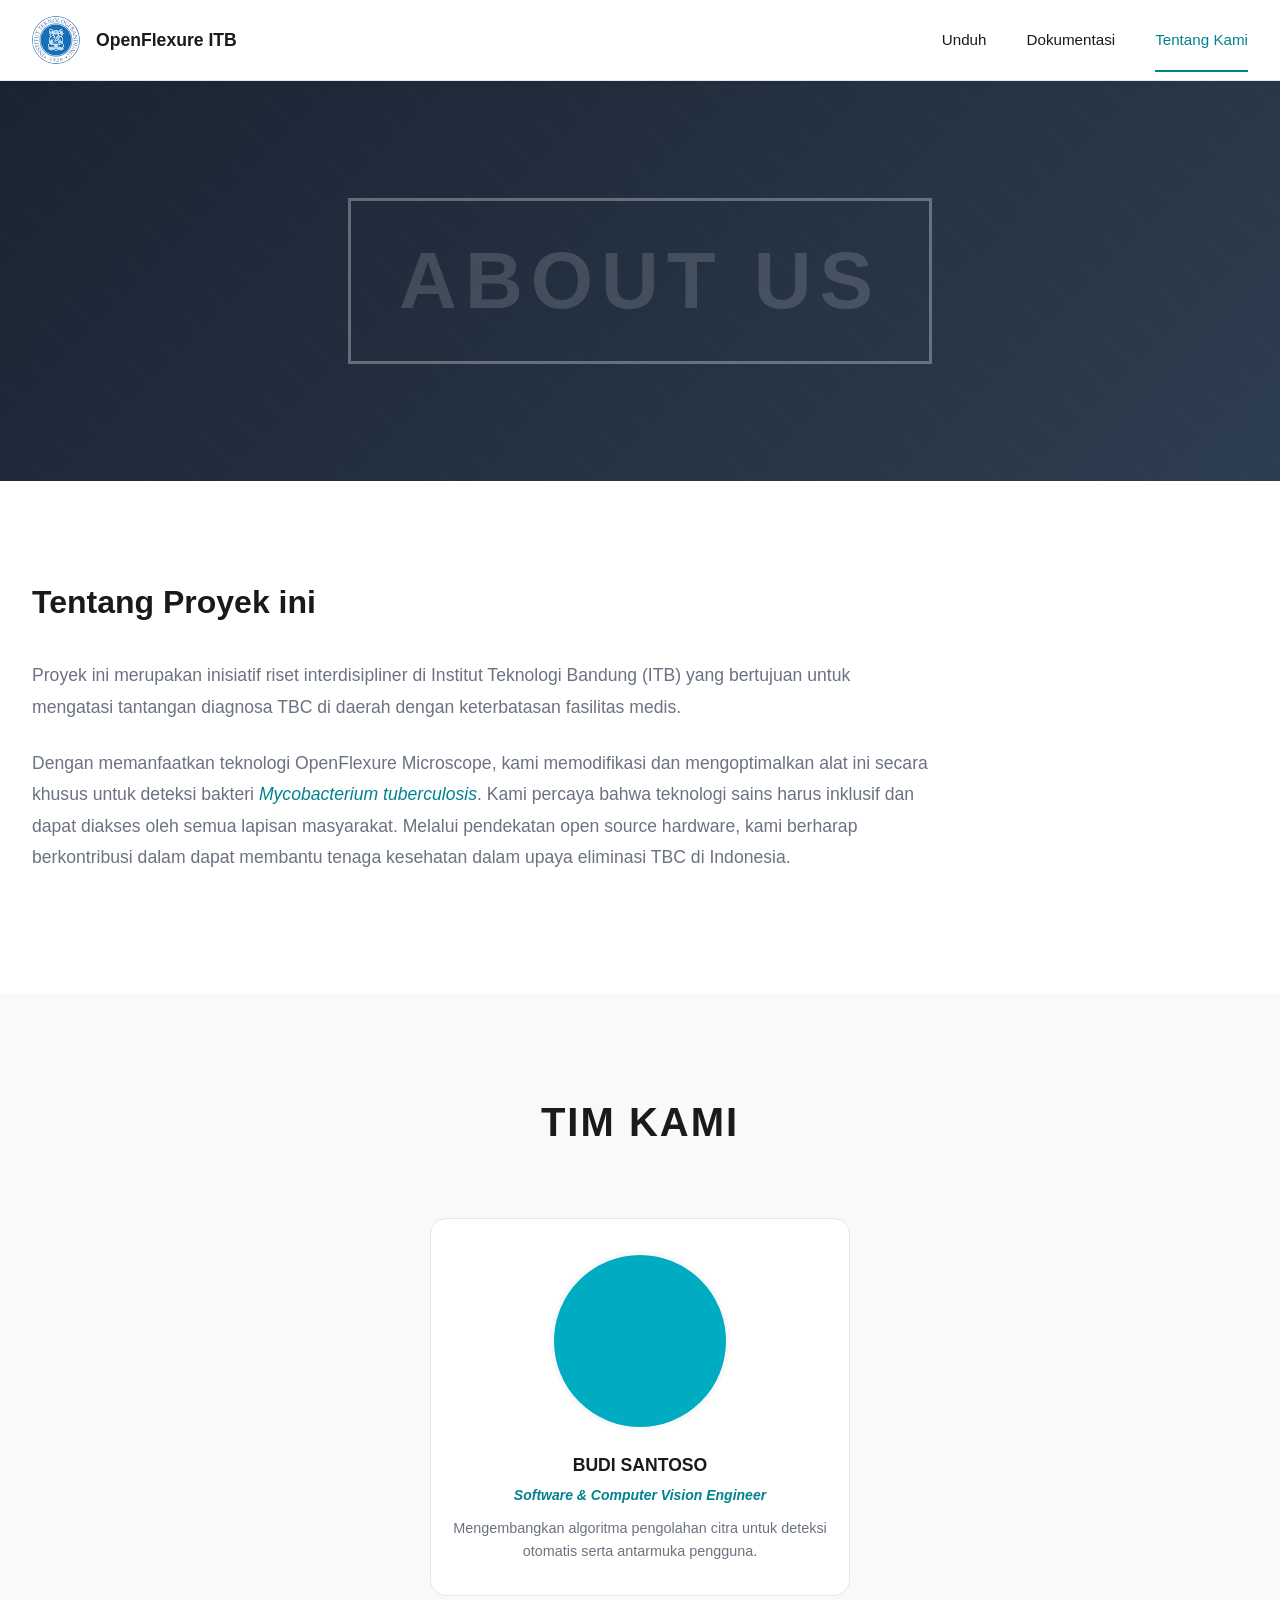
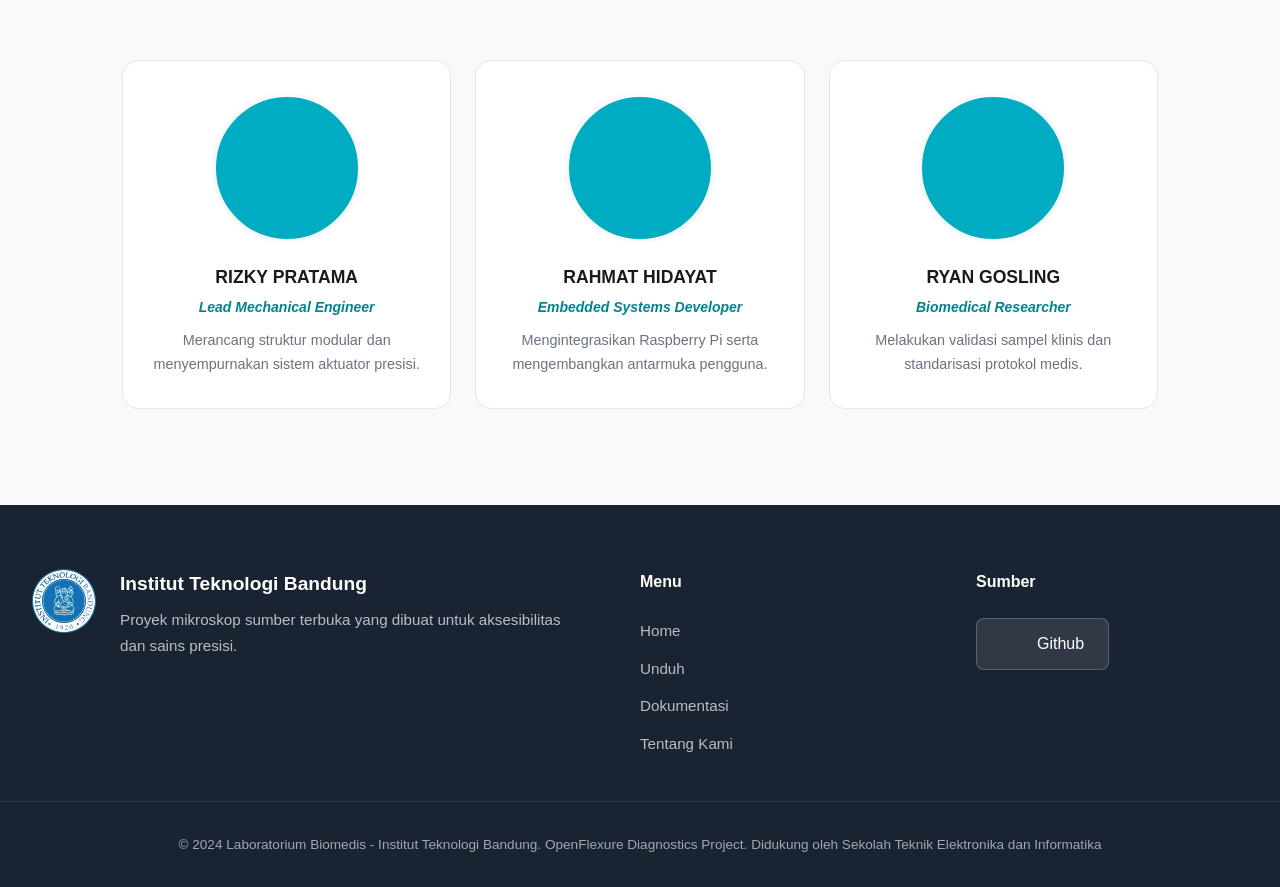
<file: about.html>
<!DOCTYPE html>
<html lang="id">

<head>
    <meta charset="UTF-8">
    <meta name="viewport" content="width=device-width, initial-scale=1.0">
    <title>Tentang Kami - OpenFlexure ITB</title>
    <link rel="stylesheet" href="css/styles.css">
</head>

<body>
    <!-- Navigation -->
    <nav class="navbar">
        <div class="nav-container">
            <a href="index.html" class="nav-logo">
                <img src="assets/images/itb.svg" alt="ITB Logo" class="logo-img">
                <span class="logo-text">OpenFlexure ITB</span>
            </a>
            <ul class="nav-menu">
                <li><a href="downloads.html" class="nav-link">Unduh</a></li>
                <li><a href="docs/index.html" class="nav-link">Dokumentasi</a></li>
                <li><a href="about.html" class="nav-link active">Tentang Kami</a></li>
            </ul>
        </div>
    </nav>

    <!-- About Hero -->
    <section class="about-hero">
        <div class="about-overlay"></div>
        <h1 class="about-hero-title">About Us</h1>
    </section>

    <!-- About Content -->
    <section class="about-content">
        <div class="container">
            <h2 class="about-section-title">Tentang Proyek ini</h2>
            <div class="about-text-block">
                <p>Proyek ini merupakan inisiatif riset interdisipliner di Institut Teknologi Bandung (ITB) yang
                    bertujuan untuk mengatasi tantangan diagnosa TBC di daerah dengan keterbatasan fasilitas medis.</p>
                <p>Dengan memanfaatkan teknologi OpenFlexure Microscope, kami memodifikasi dan mengoptimalkan alat ini
                    secara khusus untuk deteksi bakteri <em>Mycobacterium tuberculosis</em>. Kami percaya bahwa
                    teknologi sains harus inklusif dan dapat diakses oleh semua lapisan masyarakat. Melalui pendekatan
                    open source hardware, kami berharap berkontribusi dalam dapat membantu tenaga kesehatan dalam upaya
                    eliminasi TBC di Indonesia.</p>
            </div>
        </div>
    </section>

    <!-- Team Section -->
    <section class="team-section">
        <div class="container">
            <h2 class="team-title">TIM KAMI</h2>

            <!-- Lead -->
            <div class="team-lead">
                <div class="team-member-card lead-card">
                    <div class="member-photo"></div>
                    <h3 class="member-name">BUDI SANTOSO</h3>
                    <p class="member-role">Software & Computer Vision Engineer</p>
                    <p class="member-desc">Mengembangkan algoritma pengolahan citra untuk deteksi otomatis serta
                        antarmuka pengguna.</p>
                </div>
            </div>

            <!-- Team Members -->
            <div class="team-grid">
                <div class="team-member-card">
                    <div class="member-photo"></div>
                    <h3 class="member-name">RIZKY PRATAMA</h3>
                    <p class="member-role">Lead Mechanical Engineer</p>
                    <p class="member-desc">Merancang struktur modular dan menyempurnakan sistem aktuator presisi.</p>
                </div>
                <div class="team-member-card">
                    <div class="member-photo"></div>
                    <h3 class="member-name">RAHMAT HIDAYAT</h3>
                    <p class="member-role">Embedded Systems Developer</p>
                    <p class="member-desc">Mengintegrasikan Raspberry Pi serta mengembangkan antarmuka pengguna.</p>
                </div>
                <div class="team-member-card">
                    <div class="member-photo"></div>
                    <h3 class="member-name">RYAN GOSLING</h3>
                    <p class="member-role">Biomedical Researcher</p>
                    <p class="member-desc">Melakukan validasi sampel klinis dan standarisasi protokol medis.</p>
                </div>
            </div>
        </div>
    </section>

    <!-- Footer -->
    <footer class="footer">
        <div class="footer-container">
            <div class="footer-about">
                <img src="assets/images/itb.svg" alt="ITB Logo" class="footer-logo">
                <div>
                    <h3 class="footer-title">Institut Teknologi Bandung</h3>
                    <p class="footer-text">Proyek mikroskop sumber terbuka yang dibuat untuk aksesibilitas dan sains
                        presisi.</p>
                </div>
            </div>
            <div class="footer-menu">
                <h4 class="footer-heading">Menu</h4>
                <ul class="footer-links">
                    <li><a href="index.html">Home</a></li>
                    <li><a href="downloads.html">Unduh</a></li>
                    <li><a href="docs.html">Dokumentasi</a></li>
                    <li><a href="about.html">Tentang Kami</a></li>
                </ul>
            </div>
            <div class="footer-source">
                <h4 class="footer-heading">Sumber</h4>
                <a href="https://github.com" class="github-button">
                    <span class="github-icon"></span>
                    Github
                </a>
            </div>
        </div>
        <div class="footer-bottom">
            <p>© 2024 Laboratorium Biomedis - Institut Teknologi Bandung. OpenFlexure Diagnostics Project. Didukung oleh
                Sekolah Teknik Elektronika dan Informatika</p>
        </div>
    </footer>
</body>

</html>
</file>
<file: css/styles.css>
/* ===========================
   CSS Reset & Variables
   =========================== */
* {
  margin: 0;
  padding: 0;
  box-sizing: border-box;
}

:root {
  /* Color Palette - Scientific & Professional */
  --primary-navy: #1a2332;
  --secondary-navy: #2d3e50;
  --accent-teal: #00838f;
  --accent-teal-light: #00acc1;
  --text-dark: #1a1a1a;
  --text-light: #ffffff;
  --text-gray: #6b7280;
  --bg-light: #f8f9fa;
  --bg-white: #ffffff;
  --border-gray: #e5e7eb;
  --bg-navy: #265272; /* Biru ITB */

  /* Typography */
  --font-heading: "Barlow", -apple-system, BlinkMacSystemFont, sans-serif;
  --font-body: "Inter", -apple-system, BlinkMacSystemFont, sans-serif;

  /* Spacing */
  --spacing-xs: 0.5rem;
  --spacing-sm: 1rem;
  --spacing-md: 2rem;
  --spacing-lg: 4rem;
  --spacing-xl: 6rem;

  /* Border Radius */
  --radius-sm: 4px;
  --radius-md: 8px;
  --radius-lg: 16px;

  /* Transitions */
  --transition-fast: 0.2s ease;
  --transition-normal: 0.3s ease;
}

/* Import Professional Fonts */
@import url("https://fonts.googleapis.com/css2?family=Barlow:wght@400;500;600;700&family=Inter:wght@300;400;500;600&display=swap");

body {
  font-family: var(--font-body);
  color: var(--text-dark);
  line-height: 1.6;
  overflow-x: hidden;
}

/* ===========================
   Navigation Bar
   =========================== */
.navbar {
  background: var(--bg-white);
  border-bottom: 1px solid var(--border-gray);
  padding: 1rem 0;
  position: sticky;
  top: 0;
  z-index: 1000;
  box-shadow: 0 2px 4px rgba(0, 0, 0, 0.04);
}

.nav-container {
  max-width: 1400px;
  margin: 0 auto;
  padding: 0 2rem;
  display: flex;
  justify-content: space-between;
  align-items: center;
}

.nav-logo {
  display: flex;
  align-items: center;
  gap: 1rem;
  text-decoration: none;
  cursor: pointer;
  transition: opacity var(--transition-fast);
}

.nav-logo:hover {
  opacity: 0.8;
}

.logo-img {
  width: 48px;
  height: 48px;
  border-radius: 50%;
}

.logo-text {
  font-family: var(--font-heading);
  font-weight: 600;
  font-size: 1.1rem;
  color: var(--text-dark);
  text-decoration: none;
}

.nav-menu {
  display: flex;
  list-style: none;
  gap: 2.5rem;
}

.nav-link {
  text-decoration: none;
  color: var(--text-dark);
  font-weight: 500;
  font-size: 0.95rem;
  transition: color var(--transition-fast);
  position: relative;
}

.nav-link:hover {
  color: var(--accent-teal);
}

.nav-link.active {
  color: var(--accent-teal);
}

.nav-link.active::after {
  content: "";
  position: absolute;
  bottom: -1.5rem;
  left: 0;
  right: 0;
  height: 2px;
  background: var(--accent-teal);
}

/* ===========================
   Hero Section
   =========================== */
.hero {
  background: linear-gradient(
    135deg,
    var(--primary-navy) 0%,
    var(--secondary-navy) 100%
  );
  min-height: 600px;
  display: flex;
  align-items: center;
  justify-content: space-between;
  padding: var(--spacing-lg) 2rem;
  position: relative;
  overflow: hidden;
}

.hero-overlay {
  position: absolute;
  top: 0;
  left: 0;
  right: 0;
  bottom: 0;
  background-image: url("../assets/images/hero-bg.webp");
  background-size: cover;
  background-position: center;
  opacity: 0.15;
  pointer-events: none;
  z-index: 1;
}

/* ── Hero microscope image (satu definisi, tidak duplikat) ── */
.hero-microscope {
  position: relative;
  z-index: 2;
  width: 380px;
  height: auto;
  max-width: 400px;
  border-radius: var(--radius-lg);
  object-fit: contain;
  animation: float 3s ease-in-out infinite;
  flex-shrink: 0;
}

.hero-content {
  max-width: 700px;
  position: relative;
  z-index: 2;
  animation: fadeInUp 0.8s ease;
}

@keyframes fadeInUp {
  from {
    opacity: 0;
    transform: translateY(30px);
  }

  to {
    opacity: 1;
    transform: translateY(0);
  }
}

@keyframes float {
  0%,
  100% {
    transform: translateY(0);
  }

  50% {
    transform: translateY(-20px);
  }
}

.hero-title {
  font-family: var(--font-heading);
  font-size: 3rem;
  font-weight: 700;
  color: var(--text-light);
  line-height: 1.2;
  margin-bottom: 1.5rem;
  letter-spacing: -0.02em;
}

.hero-subtitle {
  font-size: 1.15rem;
  color: rgba(255, 255, 255, 0.9);
  margin-bottom: 2.5rem;
  line-height: 1.7;
  font-weight: 300;
}

.hero-buttons {
  display: flex;
  gap: 1rem;
}

.btn {
  padding: 1rem 2.5rem;
  font-size: 1rem;
  font-weight: 600;
  border: none;
  border-radius: var(--radius-md);
  cursor: pointer;
  text-decoration: none;
  display: inline-block;
  transition: all var(--transition-normal);
  font-family: var(--font-heading);
}

.btn-primary {
  background: var(--text-light);
  color: var(--primary-navy);
}

.btn-primary:hover {
  transform: translateY(-2px);
  box-shadow: 0 8px 20px rgba(0, 0, 0, 0.15);
}

.btn-secondary {
  background: transparent;
  color: var(--text-light);
  border: 2px solid var(--text-light);
}

.btn-secondary:hover {
  background: rgba(255, 255, 255, 0.1);
}

/* ===========================
   Features Section
   =========================== */
.features {
  padding: var(--spacing-xl) 0;
  background: var(--bg-light);
}

.container {
  max-width: 1400px;
  margin: 0 auto;
  padding: 0 2rem;
}

.section-title {
  font-family: var(--font-heading);
  font-size: 2.5rem;
  font-weight: 700;
  text-align: center;
  margin-bottom: var(--spacing-lg);
  color: var(--text-dark);
}

.features-grid {
  display: grid;
  grid-template-columns: repeat(3, 1fr);
  gap: 2rem;
}

.feature-card {
  overflow: hidden;
  position: relative;
  background: var(--bg-navy);
  border-radius: var(--radius-lg);
  padding: 2.5rem;
  transition: all var(--transition-normal);
  border: 1px solid var(--border-gray);
}

.feature-card.card-span-2 {
  grid-column: span 2;
}

.feature-card:hover {
  transform: translateY(-5px);
  box-shadow: 0 12px 24px rgba(0, 0, 0, 0.08);
}

.card-large {
  display: flex;
  justify-content: space-between;
  align-items: center;
  gap: 3rem;
  padding: 3rem;
}

.card-vertical {
  display: flex;
  flex-direction: column;
  gap: 1.5rem;
  padding: 2.5rem;
}

.card-vertical .feature-content {
  flex: none;
}

.card-vertical .feature-image {
  width: 100%;
  height: 200px;
}

.card-centered {
  display: flex;
  flex-direction: column;
  align-items: center;
  text-align: center;
}

.feature-content {
  flex: 1;
}

.feature-title {
  font-family: var(--font-heading);
  font-size: 1.5rem;
  font-weight: 600;
  color: var(--text-light);
  margin-bottom: 1rem;
}

.feature-description {
  color: var(--text-light);
  line-height: 1.7;
  font-size: 1rem;
}

.feature-image {
  overflow: hidden;
  width: 280px;
  height: 280px;
  border-radius: var(--radius-md);
  background: linear-gradient(
    135deg,
    var(--accent-teal-light),
    var(--accent-teal)
  );
  flex-shrink: 0;
}

.feature-icon {
  width: 80px;
  height: 80px;
  border-radius: var(--radius-md);
  margin-bottom: 1.5rem;
}

.feature-image img {
  width: 100%;
  height: 100%;
  object-fit: cover;
  border-radius: inherit;
}

.feature-icon img {
  width: 100%;
  height: 100%;
  object-fit: contain;
  border-radius: inherit;
}

.microscope-view {
  width: 100%;
  height: 100%;
  background:
    radial-gradient(
      circle at 50% 50%,
      rgba(255, 255, 255, 0.3),
      transparent 60%
    ),
    linear-gradient(135deg, var(--accent-teal-light), var(--accent-teal));
  border-radius: var(--radius-md);
}

.printing-parts {
  width: 100%;
  height: 100%;
  background: repeating-linear-gradient(
    45deg,
    var(--accent-teal-light),
    var(--accent-teal-light) 10px,
    var(--accent-teal) 10px,
    var(--accent-teal) 20px
  );
  border-radius: var(--radius-md);
  opacity: 0.9;
}

.card-centered .feature-icon {
  margin: 0 0 1.5rem 0;
}

/* ===========================
   Gallery Section
   =========================== */
.gallery {
  padding: var(--spacing-xl) 0;
  background: var(--primary-navy);
  position: relative;
}

.gallery::before {
  content: "";
  position: absolute;
  top: 0;
  left: 0;
  right: 0;
  bottom: 0;
  background: repeating-linear-gradient(
    0deg,
    transparent,
    transparent 2px,
    rgba(255, 255, 255, 0.02) 2px,
    rgba(255, 255, 255, 0.02) 4px
  );
  pointer-events: none;
}

.gallery-header {
  text-align: center;
  margin-bottom: var(--spacing-md);
}

.gallery .section-title {
  color: var(--text-light);
}

.gallery-slider {
  max-width: 1000px;
  margin: 0 auto;
  position: relative;
  padding: 0 4rem;
}

.gallery-track {
  overflow: hidden;
}

.gallery-slide {
  display: flex;
  flex-direction: column;
  align-items: center;
  gap: 2rem;
}

.gallery-image {
  width: 400px;
  height: 400px;
  border-radius: 50%;
  border: 10px solid rgba(255, 255, 255, 0.1);
  box-shadow: 0 20px 60px rgba(0, 0, 0, 0.3);
  overflow: hidden;
  display: flex;
  justify-content: center;
  align-items: center;
  background-color: var(--bg-navy);
}

.gallery-image img {
  width: 100%;
  height: 100%;
  object-fit: cover;
}

.gallery-caption {
  color: rgba(255, 255, 255, 0.9);
  text-align: center;
  max-width: 700px;
  font-size: 1rem;
  line-height: 1.7;
}

.gallery-nav {
  position: absolute;
  top: 50%;
  transform: translateY(-50%);
  background: rgba(255, 255, 255, 0.1);
  border: 2px solid rgba(255, 255, 255, 0.2);
  color: var(--text-light);
  width: 50px;
  height: 50px;
  border-radius: 50%;
  font-size: 1.5rem;
  cursor: pointer;
  transition: all var(--transition-normal);
}

.gallery-nav:hover {
  background: rgba(255, 255, 255, 0.2);
}

.gallery-nav.prev {
  left: 0;
}

.gallery-nav.next {
  right: 0;
}

/* ===========================
   Footer
   =========================== */
.footer {
  background: var(--primary-navy);
  color: var(--text-light);
  padding: var(--spacing-lg) 0 var(--spacing-md);
}

.footer-container {
  max-width: 1400px;
  margin: 0 auto;
  padding: 0 2rem;
  display: grid;
  grid-template-columns: 2fr 1fr 1fr;
  gap: 4rem;
  margin-bottom: var(--spacing-md);
}

.footer-about {
  display: flex;
  gap: 1.5rem;
}

.footer-logo {
  width: 64px;
  height: 64px;
  background: var(--accent-teal);
  border-radius: 50%;
  flex-shrink: 0;
}

.footer-title {
  font-family: var(--font-heading);
  font-size: 1.2rem;
  font-weight: 600;
  margin-bottom: 0.5rem;
}

.footer-text {
  color: rgba(255, 255, 255, 0.7);
  line-height: 1.7;
  font-size: 0.95rem;
}

.footer-heading {
  font-family: var(--font-heading);
  font-size: 1rem;
  font-weight: 600;
  margin-bottom: 1.5rem;
}

.footer-links {
  list-style: none;
}

.footer-links li {
  margin-bottom: 0.75rem;
}

.footer-links a {
  color: rgba(255, 255, 255, 0.7);
  text-decoration: none;
  transition: color var(--transition-fast);
  font-size: 0.95rem;
}

.footer-links a:hover {
  color: var(--text-light);
}

.github-button {
  display: inline-flex;
  align-items: center;
  gap: 0.75rem;
  padding: 0.75rem 1.5rem;
  background: rgba(255, 255, 255, 0.1);
  border: 1px solid rgba(255, 255, 255, 0.2);
  border-radius: var(--radius-md);
  color: var(--text-light);
  text-decoration: none;
  font-weight: 500;
  transition: all var(--transition-normal);
}

.github-button:hover {
  background: rgba(255, 255, 255, 0.15);
  transform: translateY(-2px);
}

.github-icon {
  width: 24px;
  height: 24px;
  object-fit: contain;
}

.footer-bottom {
  max-width: 1400px;
  margin: 0 auto;
  padding: var(--spacing-md) 2rem 0;
  border-top: 1px solid rgba(255, 255, 255, 0.1);
  text-align: center;
}

.footer-bottom p {
  color: rgba(255, 255, 255, 0.6);
  font-size: 0.85rem;
  line-height: 1.6;
}

/* ===========================
   About Page Styles
   =========================== */
.about-hero {
  /* Pastikan full width — tidak boleh ada max-width di sini */
  width: 100%;
  background: linear-gradient(
    135deg,
    var(--primary-navy) 0%,
    var(--secondary-navy) 100%
  );
  min-height: 400px;
  display: flex;
  align-items: center;
  justify-content: center;
  position: relative;
  overflow: hidden;
}

.about-overlay {
  position: absolute;
  top: 0;
  left: 0;
  right: 0;
  bottom: 0;
  background-image: url('data:image/svg+xml,<svg width="100" height="100" xmlns="http://www.w3.org/2000/svg"><rect width="100" height="100" fill="none"/><path d="M0 0L50 50M50 0L100 50M0 50L50 100M50 50L100 100" stroke="rgba(255,255,255,0.03)" stroke-width="1"/></svg>');
  background-size: 100px 100px;
}

.about-hero-title {
  font-family: var(--font-heading);
  font-size: 5rem;
  font-weight: 700;
  color: rgba(255, 255, 255, 0.15);
  text-transform: uppercase;
  letter-spacing: 0.1em;
  position: relative;
  z-index: 2;
  border: 3px solid rgba(255, 255, 255, 0.3);
  padding: 1rem 3rem;
  animation: fadeIn 1s ease;
}

@keyframes fadeIn {
  from {
    opacity: 0;
  }

  to {
    opacity: 1;
  }
}

.about-content {
  padding: var(--spacing-xl) 0;
}

.about-section-title {
  font-family: var(--font-heading);
  font-size: 2rem;
  font-weight: 700;
  margin-bottom: var(--spacing-md);
  color: var(--text-dark);
}

.about-text-block {
  max-width: 900px;
}

.about-text-block p {
  font-size: 1.1rem;
  line-height: 1.8;
  color: var(--text-gray);
  margin-bottom: 1.5rem;
}

.about-text-block em {
  font-style: italic;
  color: var(--accent-teal);
  font-weight: 500;
}

.team-section {
  padding: var(--spacing-xl, 4rem) 0;
  background: var(--bg-light, #f8f9fa);
}

.team-title {
  font-family: var(--font-heading, sans-serif);
  font-size: 2.5rem;
  font-weight: 700;
  text-align: center;
  margin-bottom: var(--spacing-lg, 3rem);
  letter-spacing: 0.05em;
  color: var(--text-dark, #333);
}

.team-lead {
  display: flex;
  justify-content: center;
  margin-bottom: var(--spacing-lg, 3rem);
  padding: 0 2rem;
}

.team-member-card {
  background: var(--bg-white, #ffffff);
  border-radius: var(--radius-lg, 12px);
  /* Padding lebih kecil agar foto tidak terjepit */
  padding: 2rem 1.25rem;
  text-align: center;
  border: 1px solid var(--border-gray, #eaeaea);
  transition: all var(--transition-normal, 0.3s ease);
  display: flex;
  flex-direction: column;
  align-items: center;
  /* Pastikan card tidak overflow ke luar */
  overflow: hidden;
  min-width: 0;
}

.team-member-card:hover {
  transform: translateY(-8px);
  box-shadow: 0 16px 32px rgba(0, 0, 0, 0.12);
}

.lead-card {
  max-width: 420px;
  width: 100%;
}

.member-photo {
  /* Ukuran relatif agar menyesuaikan lebar card */
  width: 150px;
  height: 150px;
  border-radius: 50%;
  margin: 0 auto 1.25rem;
  border: 4px solid var(--bg-light, #f8f9fa);
  overflow: hidden;
  position: relative;
  flex-shrink: 0;
  background: var(--accent-teal-light, #e0f2f1);
}

/* Lead card boleh foto lebih besar */
.lead-card .member-photo {
  width: 180px;
  height: 180px;
}

.member-photo img {
  position: absolute;
  top: 0;
  left: 0;
  width: 100%;
  height: 100%;
  object-fit: cover;
  object-position: center top;
  display: block;
}

.member-name {
  font-family: var(--font-heading, sans-serif);
  font-size: 1.1rem;
  font-weight: 700;
  margin-bottom: 0.4rem;
  color: var(--text-dark, #333);
  /* Cegah nama terpotong */
  word-break: break-word;
}

.member-role {
  color: var(--accent-teal, #008080);
  font-weight: 600;
  margin-bottom: 0.75rem;
  font-size: 0.875rem;
  font-style: italic;
  line-height: 1.4;
}

.member-desc {
  color: var(--text-gray, #666);
  line-height: 1.6;
  font-size: 0.9rem;
}

.team-grid {
  display: grid;
  /* 3 kolom di desktop, 2 di tablet, 1 di mobile — lebih aman dari minmax 280px */
  grid-template-columns: repeat(3, 1fr);
  gap: 1.5rem;
  max-width: 1100px;
  margin: 0 auto;
  padding: 0 2rem;
}

/* ===========================
   Documentation Page Styles
   =========================== */
.docs-layout {
  display: grid;
  grid-template-columns: 280px 1fr;
  min-height: calc(100vh - 200px);
}

.docs-sidebar {
  background: var(--bg-light);
  border-right: 1px solid var(--border-gray);
  padding: 2rem 0;
  position: sticky;
  top: 80px;
  height: fit-content;
  max-height: calc(100vh - 100px);
  overflow-y: auto;
}

.docs-nav-section {
  margin-bottom: 1.5rem;
}

.docs-nav-toggle {
  width: 100%;
  padding: 0.75rem 1.5rem;
  background: transparent;
  border: none;
  text-align: left;
  font-family: var(--font-heading);
  font-weight: 600;
  font-size: 0.75rem;
  letter-spacing: 0.05em;
  color: var(--text-gray);
  cursor: pointer;
  transition: color var(--transition-fast);
}

.docs-nav-toggle:hover,
.docs-nav-toggle.active {
  color: var(--text-dark);
}

.docs-nav-list {
  list-style: none;
  display: none;
}

.docs-nav-list.active {
  display: block;
}

.docs-nav-list li {
  margin-bottom: 0.25rem;
}

.docs-nav-list a {
  display: block;
  padding: 0.5rem 1.5rem 0.5rem 2.5rem;
  color: var(--text-gray);
  text-decoration: none;
  font-size: 0.9rem;
  transition: all var(--transition-fast);
  border-left: 2px solid transparent;
}

.docs-nav-list a:hover {
  color: var(--text-dark);
  background: rgba(0, 131, 143, 0.05);
}

.docs-nav-list a.active {
  color: var(--accent-teal);
  background: rgba(0, 131, 143, 0.1);
  border-left-color: var(--accent-teal);
  font-weight: 500;
}

.docs-main {
  padding: 3rem 4rem;
  max-width: 1000px;
}

.docs-breadcrumb {
  font-size: 0.85rem;
  color: var(--text-gray);
  margin-bottom: 2rem;
}

.breadcrumb-separator {
  margin: 0 0.5rem;
}

.docs-title {
  font-family: var(--font-heading);
  font-size: 2.5rem;
  font-weight: 700;
  margin-bottom: 2rem;
  color: var(--text-dark);
}

.docs-step {
  margin-bottom: 3rem;
}

.step-header {
  display: flex;
  align-items: center;
  gap: 1rem;
  margin-bottom: 1.5rem;
}

.step-number {
  width: 40px;
  height: 40px;
  background: var(--accent-teal);
  color: var(--text-light);
  border-radius: 50%;
  display: flex;
  align-items: center;
  justify-content: center;
  font-weight: 700;
  font-size: 1.2rem;
  flex-shrink: 0;
}

.step-title {
  font-family: var(--font-heading);
  font-size: 1.5rem;
  font-weight: 600;
  color: var(--text-dark);
}

.step-text {
  color: var(--text-gray);
  line-height: 1.8;
  margin-bottom: 1.5rem;
}

.docs-link {
  color: var(--accent-teal);
  text-decoration: underline;
}

.info-box {
  background: var(--bg-white);
  border: 1px solid var(--border-gray);
  border-radius: var(--radius-lg);
  padding: 2rem;
  margin-top: 1.5rem;
}

.info-box-title {
  font-family: var(--font-heading);
  font-size: 1.2rem;
  font-weight: 600;
  margin-bottom: 1rem;
  color: var(--text-dark);
}

.info-box-text {
  color: var(--text-gray);
  line-height: 1.7;
  margin-bottom: 1rem;
}

.download-buttons {
  display: flex;
  flex-direction: column;
  gap: 0.75rem;
  margin: 1.5rem 0;
}

.download-btn {
  padding: 0.875rem 1.5rem;
  background: var(--accent-teal);
  color: var(--text-light);
  border: none;
  border-radius: var(--radius-md);
  font-weight: 600;
  cursor: pointer;
  transition: all var(--transition-normal);
  text-decoration: none;
  display: inline-block;
}

.download-btn:hover {
  background: var(--accent-teal-light);
  transform: translateX(4px);
}

.download-link {
  color: var(--accent-teal);
  text-decoration: underline;
  font-size: 0.95rem;
}

.code-block {
  background: var(--primary-navy);
  border-radius: var(--radius-md);
  padding: 1.5rem;
  margin: 1.5rem 0;
}

.code-label {
  color: rgba(255, 255, 255, 0.7);
  font-size: 0.85rem;
  margin-bottom: 0.5rem;
}

.code-block code {
  color: var(--text-light);
  font-family: "Courier New", monospace;
  font-size: 0.95rem;
  display: block;
  margin: 0.5rem 0;
}

.code-note {
  color: rgba(255, 255, 255, 0.6);
  font-size: 0.85rem;
  margin-top: 0.5rem;
}

.screenshot-placeholder {
  width: 100%;
  height: 300px;
  background: linear-gradient(135deg, var(--bg-light), #e0e0e0);
  border-radius: var(--radius-md);
  margin-top: 1.5rem;
}

/* ===========================
   Downloads Page Styles
   =========================== */
.downloads-section {
  min-height: calc(100vh - 300px);
  padding: var(--spacing-lg) 0;
  background: var(--bg-light);
}

.downloads-container {
  max-width: 1200px;
  margin: 0 auto;
  padding: 0 2rem;
}

.release-header {
  background: var(--bg-white);
  border-radius: var(--radius-lg);
  padding: 3rem;
  margin-bottom: 2rem;
  border: 1px solid var(--border-gray);
  display: grid;
  grid-template-columns: 1fr 320px;
  gap: 3rem;
  align-items: start;
}

.release-info {
  display: flex;
  flex-direction: column;
}

.release-title {
  font-family: var(--font-heading);
  font-size: 2.5rem;
  font-weight: 700;
  margin-bottom: 1rem;
  color: var(--text-dark);
}

.release-meta {
  display: flex;
  align-items: center;
  gap: 1rem;
  margin-bottom: 1rem;
  flex-wrap: wrap;
}

.release-badge {
  background: var(--accent-teal);
  color: var(--text-light);
  padding: 0.25rem 0.75rem;
  border-radius: 999px;
  font-size: 0.85rem;
  font-weight: 600;
}

.release-dot {
  color: var(--text-gray);
}

.release-date,
.release-size {
  color: var(--text-gray);
  font-size: 0.95rem;
}

.release-description {
  color: var(--text-gray);
  line-height: 1.7;
  margin-bottom: 2rem;
}

.download-full-btn {
  background: var(--accent-teal);
  color: var(--text-light);
  border: none;
  padding: 1.25rem 3rem;
  border-radius: var(--radius-md);
  font-size: 1.1rem;
  font-weight: 600;
  cursor: pointer;
  display: inline-flex;
  align-items: center;
  gap: 1rem;
  transition: all var(--transition-normal);
  width: fit-content;
  text-decoration: none;
}

.download-full-btn:hover {
  background: var(--accent-teal-light);
  transform: translateY(-2px);
  box-shadow: 0 8px 20px rgba(0, 131, 143, 0.3);
}

.download-icon {
  font-size: 1.5rem;
}

.microscope-display {
  display: flex;
  justify-content: center;
  align-items: center;
}

.microscope-img {
  width: 100%;
  max-width: 300px;
  height: auto;
  object-fit: contain;
  border-radius: var(--radius-lg);
}

.search-box {
  margin-bottom: 2rem;
}

.search-input {
  width: 100%;
  padding: 1rem 1.5rem;
  border: 1px solid var(--border-gray);
  border-radius: var(--radius-md);
  font-size: 1rem;
  background: var(--bg-white);
  transition: all var(--transition-fast);
}

.search-input:focus {
  outline: none;
  border-color: var(--accent-teal);
  box-shadow: 0 0 0 3px rgba(0, 131, 143, 0.1);
}

.files-table {
  background: var(--bg-white);
  border-radius: var(--radius-lg);
  overflow: hidden;
  border: 1px solid var(--border-gray);
}

.table-header {
  display: grid;
  grid-template-columns: 120px 2fr 1fr 1fr 150px;
  gap: 1rem;
  padding: 1rem 1.5rem;
  background: var(--accent-teal);
  color: var(--text-light);
  font-weight: 600;
  font-size: 0.9rem;
}

.table-row {
  display: grid;
  grid-template-columns: 120px 2fr 1fr 1fr 150px;
  gap: 1rem;
  padding: 1.5rem;
  border-bottom: 1px solid var(--border-gray);
  align-items: center;
  transition: background var(--transition-fast);
}

.table-row:hover {
  background: var(--bg-light);
}

.table-row:last-child {
  border-bottom: none;
}

.file-preview {
  width: 100px;
  height: 100px;
  background: linear-gradient(135deg, #e0e0e0, #bdbdbd);
  border-radius: var(--radius-md);
}

.filename {
  font-weight: 500;
  color: var(--text-dark);
}

.material {
  display: inline-block;
  padding: 0.25rem 0.75rem;
  background: var(--bg-light);
  border-radius: 999px;
  font-size: 0.85rem;
  color: var(--text-dark);
  font-weight: 500;
}

.settings {
  color: var(--text-gray);
  font-size: 0.9rem;
}

/* Tombol download — support <button> dan <a> */
.download-file-btn {
  display: inline-block;
  padding: 0.75rem 1.5rem;
  background: transparent;
  border: 2px solid var(--accent-teal);
  color: var(--accent-teal);
  border-radius: var(--radius-md);
  font-weight: 600;
  cursor: pointer;
  transition: all var(--transition-normal);
  width: 100%;
  text-align: center;
  text-decoration: none;
  font-size: 0.95rem;
}

.download-file-btn:hover {
  background: var(--accent-teal);
  color: var(--text-light);
}

/* ===========================
   Responsive Design
   =========================== */
@media (max-width: 1024px) {
  .features-grid {
    grid-template-columns: 1fr 1fr;
  }

  .feature-card.card-span-2 {
    grid-column: span 2;
  }

  .team-grid {
    grid-template-columns: repeat(2, 1fr);
    padding: 0 1.5rem;
  }

  .docs-layout {
    grid-template-columns: 1fr;
  }

  .docs-sidebar {
    position: relative;
    top: 0;
    max-height: none;
  }
}

@media (max-width: 768px) {
  .hero {
    flex-direction: column;
    text-align: center;
    padding: var(--spacing-md) 1rem;
  }

  .hero-microscope {
    width: 280px;
    margin-top: 2rem;
  }

  .hero-title {
    font-size: 2rem;
  }

  .hero-buttons {
    flex-direction: column;
  }

  .features-grid {
    grid-template-columns: 1fr;
  }

  .feature-card.card-span-2 {
    grid-column: span 1;
  }

  .card-large {
    flex-direction: column;
    padding: 2rem;
    gap: 2rem;
  }

  .card-large .feature-image {
    width: 100%;
    height: 200px;
  }

  .footer-container {
    grid-template-columns: 1fr;
    gap: 2rem;
  }

  .team-grid {
    grid-template-columns: 1fr;
    padding: 0 1rem;
  }

  .table-header,
  .table-row {
    grid-template-columns: 1fr;
    text-align: center;
  }

  .nav-menu {
    gap: 1.5rem;
    font-size: 0.9rem;
  }

  .release-header {
    grid-template-columns: 1fr;
    padding: 2rem;
  }

  .microscope-display {
    order: -1;
    margin-bottom: 2rem;
  }

  .download-full-btn {
    width: 100%;
    justify-content: center;
  }

  .docs-main {
    padding: 2rem 1.5rem;
  }

  .about-hero-title {
    font-size: 3rem;
    padding: 0.75rem 1.5rem;
  }
}
</file>
